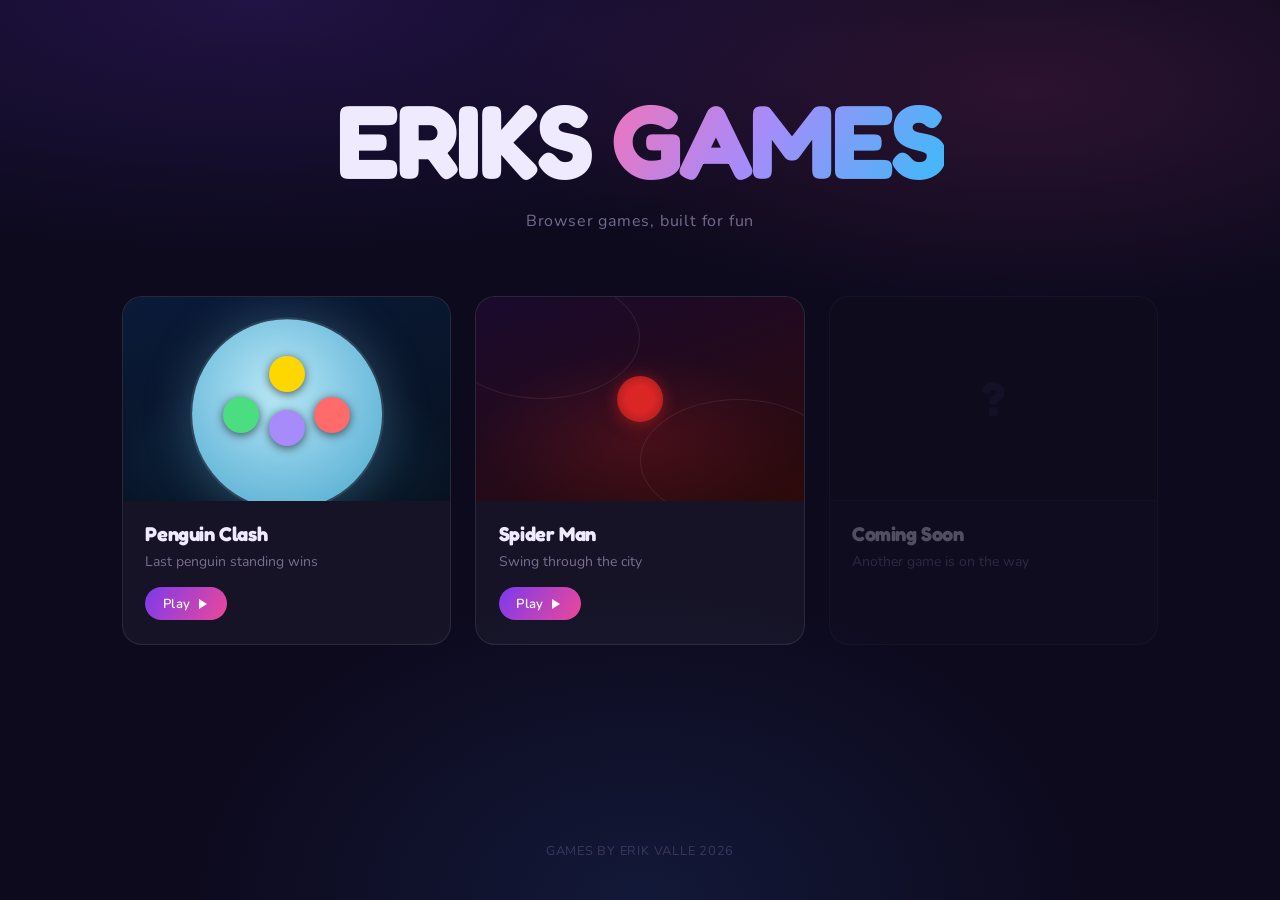
<file: index.html>
<!DOCTYPE html>
<html lang="en">
<head>
  <meta charset="UTF-8" />
  <meta name="viewport" content="width=device-width, initial-scale=1.0" />
  <title>Eriks Games</title>
  <link rel="preconnect" href="https://fonts.googleapis.com">
  <link href="https://fonts.googleapis.com/css2?family=Fredoka:wght@600;700&family=Nunito:wght@400;500;700&display=swap" rel="stylesheet">
  <link rel="stylesheet" href="style.css" />
</head>
<body>

  <header>
    <div class="wordmark">ERIKS <span>GAMES</span></div>
    <p class="header-sub">Browser games, built for fun</p>
  </header>

  <main>
    <div class="grid">

      <!-- Penguin Clash -->
      <a class="card" href="./penguinclash/">
        <div class="thumb thumb--penguin">
          <div class="ice"></div>
          <div class="dot" style="background:#FFD700; top:38%; left:50%; transform:translate(-50%,-50%)"></div>
          <div class="dot" style="background:#FF6B6B; top:58%; left:64%; transform:translate(-50%,-50%)"></div>
          <div class="dot" style="background:#4ADE80; top:58%; left:36%; transform:translate(-50%,-50%)"></div>
          <div class="dot" style="background:#A78BFA; top:64%; left:50%; transform:translate(-50%,-50%)"></div>
        </div>
        <div class="info">
          <h2>Penguin Clash</h2>
          <p>Last penguin standing wins</p>
          <span class="play">Play <svg width="14" height="14" viewBox="0 0 14 14" fill="none"><path d="M3 2L11 7L3 12V2Z" fill="currentColor"/></svg></span>
        </div>
      </a>

      <!-- Spider Man -->
      <a class="card" href="./spiderman/">
        <div class="thumb thumb--spiderman">
          <div class="web web--1"></div>
          <div class="web web--2"></div>
          <div class="spider-dot"></div>
        </div>
        <div class="info">
          <h2>Spider Man</h2>
          <p>Swing through the city</p>
          <span class="play">Play <svg width="14" height="14" viewBox="0 0 14 14" fill="none"><path d="M3 2L11 7L3 12V2Z" fill="currentColor"/></svg></span>
        </div>
      </a>

      <div class="card card--soon">
        <div class="thumb thumb--soon"></div>
        <div class="info">
          <h2>Coming Soon</h2>
          <p>Another game is on the way</p>
        </div>
      </div>

    </div>
  </main>

  <footer>
    <p>Games by Erik Valle 2026</p>
  </footer>

</body>
</html>
</file>
<file: style.css>
*, *::before, *::after {
  box-sizing: border-box;
  margin: 0;
  padding: 0;
}

html { scroll-behavior: smooth; }

body {
  background: #0d0a1e;
  color: #f0eaff;
  font-family: 'Nunito', system-ui, sans-serif;
  min-height: 100vh;
  display: flex;
  flex-direction: column;
  background-image:
    radial-gradient(ellipse 80% 40% at 20% 0%, rgba(124, 58, 237, 0.18) 0%, transparent 70%),
    radial-gradient(ellipse 60% 35% at 80% 10%, rgba(236, 72, 153, 0.14) 0%, transparent 70%),
    radial-gradient(ellipse 50% 50% at 50% 100%, rgba(59, 130, 246, 0.12) 0%, transparent 70%);
}

/* ─── Header ─────────────────────────────────────────────────────────────── */

header {
  padding: 5.5rem 2rem 4rem;
  text-align: center;
}

.wordmark {
  font-family: 'Fredoka', sans-serif;
  font-weight: 700;
  font-size: clamp(3.2rem, 9vw, 6.5rem);
  letter-spacing: -0.03em;
  line-height: 1;
  color: #f0eaff;
}

.wordmark span {
  background: linear-gradient(120deg, #f472b6 0%, #a78bfa 45%, #38bdf8 100%);
  -webkit-background-clip: text;
  -webkit-text-fill-color: transparent;
  background-clip: text;
}

.header-sub {
  margin-top: 1.1rem;
  color: rgba(220, 200, 255, 0.50);
  font-size: 1rem;
  font-weight: 400;
  letter-spacing: 0.05em;
}

/* ─── Grid ───────────────────────────────────────────────────────────────── */

main {
  flex: 1;
  padding: 0 2rem 5rem;
  max-width: 1100px;
  width: 100%;
  margin: 0 auto;
}

.grid {
  display: grid;
  grid-template-columns: repeat(auto-fill, minmax(280px, 1fr));
  gap: 1.5rem;
}

/* ─── Card ───────────────────────────────────────────────────────────────── */

.card {
  display: flex;
  flex-direction: column;
  background: rgba(255, 255, 255, 0.04);
  border: 1px solid rgba(255, 255, 255, 0.09);
  border-radius: 20px;
  overflow: hidden;
  text-decoration: none;
  color: inherit;
  transition: transform 0.18s ease, box-shadow 0.18s ease, border-color 0.18s ease;
}

.card:not(.card--soon):hover {
  transform: translateY(-5px);
  box-shadow: 0 16px 56px rgba(167, 139, 250, 0.22), 0 0 0 1px rgba(167, 139, 250, 0.20);
  border-color: rgba(167, 139, 250, 0.35);
}

.card--soon {
  opacity: 0.30;
  cursor: default;
}

/* ─── Thumbnail ──────────────────────────────────────────────────────────── */

.thumb {
  width: 100%;
  aspect-ratio: 16 / 10;
  position: relative;
  overflow: hidden;
}

.thumb--penguin {
  background: linear-gradient(160deg, #0a1a38 0%, #07111f 100%);
}

.thumb--penguin::before {
  content: '';
  position: absolute;
  inset: 0;
  background: radial-gradient(ellipse 80% 60% at 50% 80%, rgba(56, 189, 248, 0.12) 0%, transparent 70%);
}

.ice {
  position: absolute;
  width: 58%;
  aspect-ratio: 1;
  border-radius: 50%;
  background: radial-gradient(circle at 45% 38%, #b8e8f5 0%, #7ec5e2 50%, #4aa8cc 100%);
  top: 50%;
  left: 50%;
  transform: translate(-50%, -42%);
  box-shadow: 0 0 50px rgba(126, 197, 226, 0.30), 0 0 0 2px rgba(255,255,255,0.10);
}

.dot {
  position: absolute;
  width: 11%;
  aspect-ratio: 1;
  border-radius: 50%;
  box-shadow: 0 2px 10px rgba(0,0,0,0.6);
}

.thumb--spiderman {
  background: linear-gradient(160deg, #1a0a2e 0%, #2d0a0a 100%);
}

.thumb--spiderman::before {
  content: '';
  position: absolute;
  inset: 0;
  background: radial-gradient(ellipse 70% 60% at 50% 70%, rgba(220, 38, 38, 0.18) 0%, transparent 70%);
}

.web {
  position: absolute;
  width: 60%;
  height: 60%;
  border: 1.5px solid rgba(255, 255, 255, 0.08);
  border-radius: 50%;
}

.web--1 {
  top: -10%;
  left: -10%;
}

.web--2 {
  bottom: -10%;
  right: -10%;
}

.spider-dot {
  position: absolute;
  width: 14%;
  aspect-ratio: 1;
  border-radius: 50%;
  background: radial-gradient(circle, #dc2626 40%, #991b1b 100%);
  top: 50%;
  left: 50%;
  transform: translate(-50%, -50%);
  box-shadow: 0 2px 16px rgba(220, 38, 38, 0.5);
}

.thumb--soon {
  background: rgba(0,0,0,0.25);
  border-bottom: 1px solid rgba(255,255,255,0.06);
}

.thumb--soon::after {
  content: '?';
  position: absolute;
  top: 50%;
  left: 50%;
  transform: translate(-50%, -50%);
  font-family: 'Fredoka', sans-serif;
  font-size: 3rem;
  font-weight: 800;
  color: rgba(167, 139, 250, 0.15);
}

/* ─── Card info ──────────────────────────────────────────────────────────── */

.info {
  padding: 1.3rem 1.4rem 1.5rem;
  display: flex;
  flex-direction: column;
  gap: 0.35rem;
}

.info h2 {
  font-family: 'Fredoka', sans-serif;
  font-weight: 700;
  font-size: 1.25rem;
  letter-spacing: -0.02em;
  color: #f0eaff;
}

.info p {
  font-size: 0.875rem;
  color: rgba(220, 200, 255, 0.50);
  font-weight: 400;
}

.play {
  display: inline-flex;
  align-items: center;
  gap: 0.35rem;
  margin-top: 0.7rem;
  padding: 0.45rem 1.1rem;
  background: linear-gradient(120deg, #7c3aed 0%, #ec4899 100%);
  border-radius: 100px;
  font-size: 0.82rem;
  font-weight: 600;
  color: #fff;
  letter-spacing: 0.02em;
  width: fit-content;
  transition: opacity 0.15s ease, transform 0.15s ease;
}

.card:hover .play {
  opacity: 0.88;
  transform: scale(1.04);
}

/* ─── Footer ─────────────────────────────────────────────────────────────── */

footer {
  text-align: center;
  padding: 2.5rem 2rem;
  color: rgba(200, 180, 255, 0.22);
  font-size: 0.8rem;
  letter-spacing: 0.06em;
  text-transform: uppercase;
}
</file>
